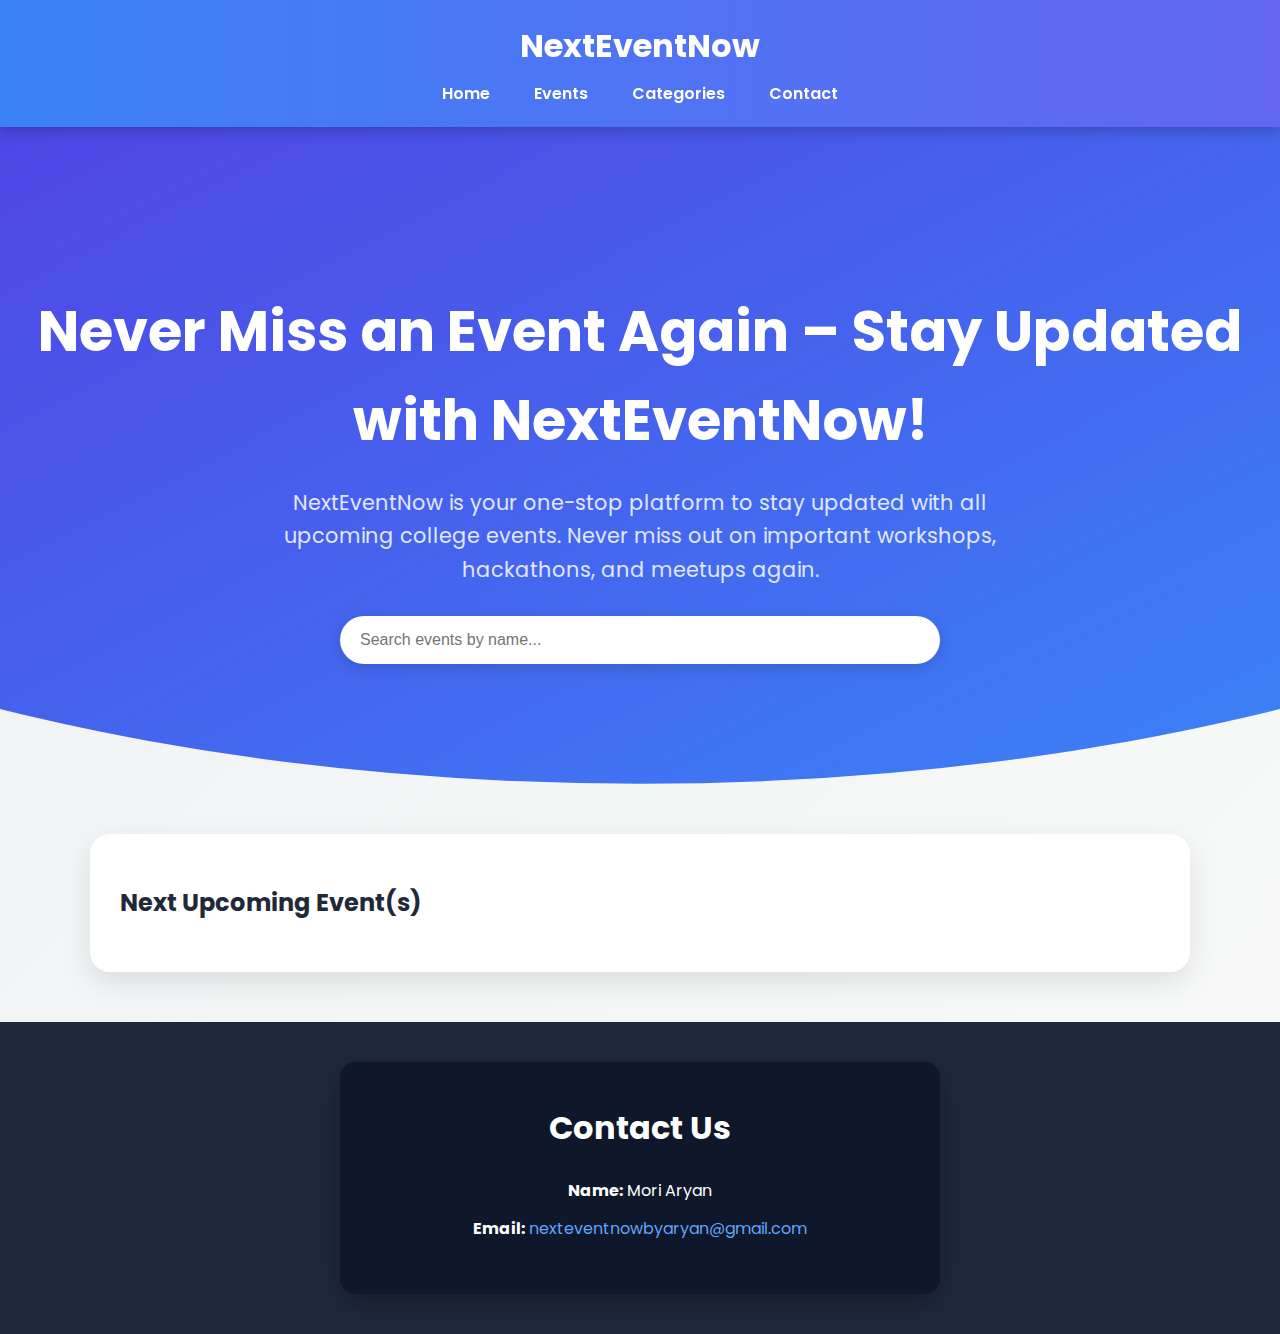
<file: Index.html>
<!DOCTYPE html>
<html lang="en">

<head>
    <!-- Google tag (gtag.js) -->
    <script async src="https://www.googletagmanager.com/gtag/js?id=G-BML5QKDYNY"></script>
    <meta charset="UTF-8">
    <meta name="viewport" content="width=device-width, initial-scale=1.0">
    <title>NextEventNow - Home</title>
    <link href="https://fonts.googleapis.com/css2?family=Poppins:wght@400;600;700&display=swap" rel="stylesheet">
    <style>
        html { scroll-behavior: smooth; }
        * { box-sizing: border-box; margin: 0; padding: 0; }
        body {
            font-family: 'Poppins', sans-serif;
            background: linear-gradient(135deg, #eef2f3, #f9f9f9);
            color: #1f2937;
            line-height: 1.6;
        }
        header {
            background: linear-gradient(to right, #3b82f6, #6366f1);
            color: #fff;
            padding: 20px 0;
            text-align: center;
            box-shadow: 0 4px 12px rgba(0, 0, 0, 0.2);
            position: sticky;
            top: 0;
            z-index: 1000;
        }
        nav ul {
            list-style: none;
            margin-top: 10px;
        }
        nav ul li {
            display: inline-block;
            margin: 0 20px;
        }
        nav ul li a {
            color: #fff;
            text-decoration: none;
            font-weight: 600;
            transition: color 0.3s ease;
        }
        nav ul li a:hover {
            color: #ffcd38;
        }

        .hero {
            display: flex;
            flex-direction: column;
            align-items: center;
            justify-content: center;
            padding: 160px 20px 120px;
            text-align: center;
            background: linear-gradient(to bottom right, #4f46e5, #3b82f6);
            color: #fff;
            clip-path: ellipse(100% 85% at 50% 15%);
        }
        .hero h2 {
            font-size: 3.5rem;
            font-weight: 700;
            margin-bottom: 20px;
        }
        .hero p {
            font-size: 1.3rem;
            max-width: 750px;
            margin-bottom: 30px;
            color: #e0e7ff;
        }
        .hero input {
            padding: 15px 20px;
            font-size: 1rem;
            border-radius: 50px;
            border: none;
            width: 90%;
            max-width: 600px;
            outline: none;
            box-shadow: 0 4px 15px rgba(0, 0, 0, 0.15);
            transition: box-shadow 0.3s ease;
        }
        .hero input:focus {
            box-shadow: 0 6px 25px rgba(0, 0, 0, 0.2);
        }

        .next-event, #search-results-section {
            background: #fff;
            padding: 50px 30px;
            margin: 50px auto;
            border-radius: 20px;
            width: 90%;
            max-width: 1100px;
            box-shadow: 0 10px 30px rgba(0, 0, 0, 0.1);
        }
        .event-card {
            background: #fdfdfd;
            padding: 30px;
            margin: 20px auto;
            border-radius: 12px;
            box-shadow: 0 8px 24px rgba(0, 0, 0, 0.08);
            transition: transform 0.3s ease;
            text-align: left;
            border-left: 6px solid #3b82f6;
        }
        .event-card.live { border-color: #22c55e; }
        .event-card.upcoming { border-color: #facc15; }
        .event-card.completed { border-color: #ef4444; }
        .event-card:hover { transform: translateY(-6px); }
        .event-card h3 { color: #1d4ed8; margin-bottom: 12px; font-size: 1.4rem; }
        .highlight { background-color: #fff176; padding: 0 4px; border-radius: 3px; }
        .countdown { font-weight: 600; color: #dc2626; margin-top: 12px; font-size: 1rem; }
        .status-label {
            font-size: 0.9rem;
            padding: 5px 12px;
            border-radius: 20px;
            color: #fff;
            display: inline-block;
            margin-bottom: 15px;
            font-weight: bold;
        }
        .status-live { background-color: #22c55e; }
        .status-upcoming { background-color: #facc15; color: #000; }
        .status-completed { background-color: #ef4444; }

        .contact-simple {
            background-color: #1e293b;
            color: white;
            padding: 80px 20px;
            text-align: center;
        }
        .contact-info {
            background: #0f172a;
            padding: 40px;
            border-radius: 15px;
            max-width: 600px;
            margin: auto;
            box-shadow: 0 8px 30px rgba(0, 0, 0, 0.3);
        }
        .contact-info h2 {
            font-size: 32px;
            margin-bottom: 25px;
            color: #fff;
        }
        .contact-info p {
            font-size: 16px;
            margin-bottom: 12px;
        }
        .contact-info a {
            color: #60a5fa;
            text-decoration: none;
        }
        .contact-info a:hover {
            text-decoration: underline;
        }
    </style>
</head>

<body>
<!-- body remains unchanged -->

<!-- body remains unchanged -->

<!-- body remains unchanged -->

<!-- body remains unchanged -->

    <header>
        <h1>NextEventNow</h1>
        <nav>
            <ul>
                <li><a href="Index.html">Home</a></li>
                <li><a href="Cards.html">Events</a></li>
                <li><a href="Cards.html">Categories</a></li>
                <li><a href="#contact">Contact</a></li>
            </ul>
        </nav>
    </header>

    <section class="hero">
        <h2>Never Miss an Event Again – Stay Updated with NextEventNow!</h2>
        <p>NextEventNow is your one-stop platform to stay updated with all upcoming college events. Never miss out on
            important workshops, hackathons, and meetups again.</p>
        <input type="text" id="search-input" placeholder="Search events by name...">
    </section>

    <section id="search-results-section" class="next-event" style="display:none; animation: fadeIn 0.5s ease;">
        <h2>Search Results</h2>
        <div id="search-results"></div>
    </section>

    <section class="next-event" id="next-event">
        <h2>Next Upcoming Event(s)</h2>
        <div id="event-container"></div>
    </section>

    <section class="contact-simple" id="contact" style="text-align:center; padding:40px 20px;">
        <div class="contact-info" style="max-width:600px; margin:auto;">
            <h2>Contact Us</h2>
            <p><strong>Name:</strong> Mori Aryan</p>
            <p><strong>Email:</strong> <a href="mailto:nexteventnowbyaryan@gmail.com">nexteventnowbyaryan@gmail.com</a></p>
        </div>
    </section>

    <script>
        function getEventStatus(start, end) {
            const now = new Date();
            const startTime = new Date(start);
            const endTime = new Date(end);
            if (now >= startTime && now <= endTime) return "live";
            if (now < startTime) return "upcoming";
            return "completed";
        }

        function highlightMatch(name, term) {
            const regex = new RegExp(`\\b(${term})`, 'i');
            return name.replace(regex, '<span class="highlight">$1</span>');
        }

        async function fetchAndDisplayNextEvent(searchTerm = "") {
            const response = await fetch("https://docs.google.com/spreadsheets/d/e/2PACX-1vQz3J3EFI3-Iug1xQbPG4FnqjpIpEuGP59G1jV49WwjM6m3fAb1OokdLCaKybP93ulJI1-5YAX7oOAi/pub?gid=1367055444&single=true&output=csv");
            const data = await response.text();
            const rows = data.trim().split('\n').slice(1);
            const events = rows.map(row => {
                const [name, start, end, venue] = row.split(',');
                return { name, start, end, venue };
            });

            const now = new Date().getTime();
            const upcomingEvents = events.filter(event => new Date(event.start).getTime() > now);
            upcomingEvents.sort((a, b) => new Date(a.start) - new Date(b.start));

            const container = document.getElementById("event-container");
            container.innerHTML = "";

            if (upcomingEvents.length > 0) {
                const earliestTime = new Date(upcomingEvents[0].start).getTime();
                const nextEvents = upcomingEvents.filter(event => new Date(event.start).getTime() === earliestTime);

                nextEvents.forEach(event => {
                    const status = getEventStatus(event.start, event.end);
                    const card = document.createElement("div");
                    card.className = `event-card ${status}`;
                    card.innerHTML = `
                        <span class="status-label status-${status}">${status.toUpperCase()}</span>
                        <h3>📌 ${event.name}</h3>
                        <p>📅 ${new Date(event.start).toLocaleString()}</p>
                        <p>📍 ${event.venue}</p>
                        <p class="countdown" data-time="${event.start}"></p>
                    `;
                    container.appendChild(card);
                });
            }
        }

        function updateCountdown() {
            document.querySelectorAll(".countdown").forEach(timer => {
                const eventTime = new Date(timer.getAttribute("data-time")).getTime();
                const now = new Date().getTime();
                const timeDiff = eventTime - now;

                if (timeDiff < 0) {
                    timer.innerText = "🎉 Event has started!";
                } else {
                    const days = Math.floor(timeDiff / (1000 * 60 * 60 * 24));
                    const hours = Math.floor((timeDiff % (1000 * 60 * 60 * 24)) / (1000 * 60 * 60));
                    const minutes = Math.floor((timeDiff % (1000 * 60 * 60)) / (1000 * 60));
                    const seconds = Math.floor((timeDiff % (1000 * 60)) / 1000);
                    timer.innerText = `⏳ ${days}d ${hours}h ${minutes}m ${seconds}s left`;
                }
            });
        }

        document.getElementById("search-input").addEventListener("input", async (e) => {
            const searchTerm = e.target.value.trim();
            const section = document.getElementById("search-results-section");

            if (!searchTerm) {
                section.style.display = "none";
                return;
            }

            const response = await fetch("https://docs.google.com/spreadsheets/d/e/2PACX-1vQz3J3EFI3-Iug1xQbPG4FnqjpIpEuGP59G1jV49WwjM6m3fAb1OokdLCaKybP93ulJI1-5YAX7oOAi/pub?gid=1367055444&single=true&output=csv");
            const data = await response.text();
            const rows = data.trim().split('\n').slice(1);
            const allEvents = rows.map(row => {
                const [name, start, end, venue] = row.split(',');
                return { name, start, end, venue };
            });

            const filtered = allEvents.filter(event =>
                event.name.toLowerCase().split(" ").some(word => word.startsWith(searchTerm.toLowerCase()))
            );

            const resultContainer = document.getElementById("search-results");
            resultContainer.innerHTML = "";

            if (filtered.length > 0) {
                filtered.forEach(event => {
                    const status = getEventStatus(event.start, event.end);
                    const card = document.createElement("div");
                    card.className = `event-card ${status}`;
                    card.innerHTML = `
                        <span class="status-label status-${status}">${status.toUpperCase()}</span>
                        <h3>📌 ${highlightMatch(event.name, searchTerm)}</h3>
                        <p>📅 ${new Date(event.start).toLocaleString()}</p>
                        <p>📍 ${event.venue}</p>
                    `;
                    resultContainer.appendChild(card);
                });
            } else {
                resultContainer.innerHTML = `<p>No events found matching your search.</p>`;
            }
            section.style.display = "block";
        });

        fetchAndDisplayNextEvent();
        setInterval(updateCountdown, 1000);
    </script>
</body>

</html>
</file>
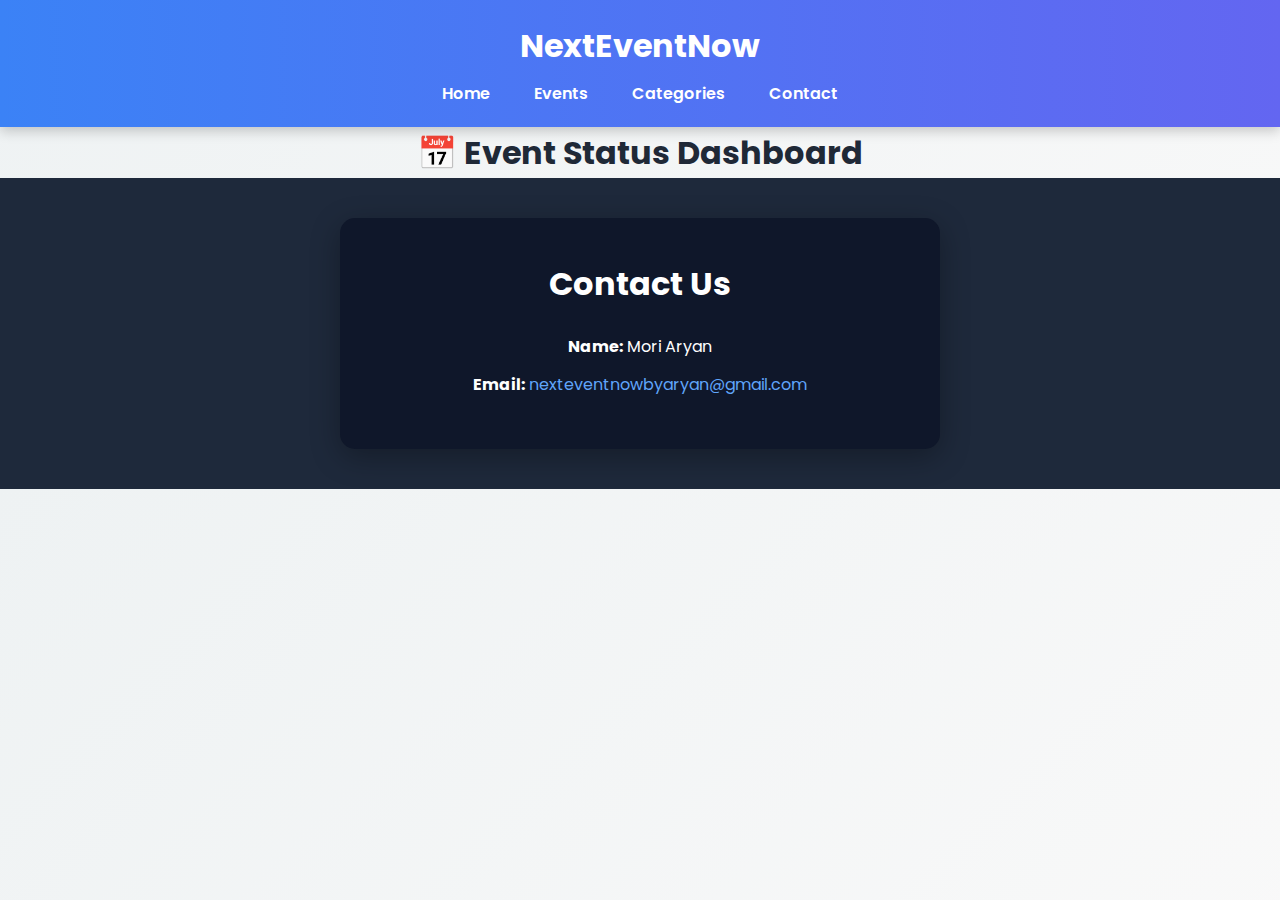
<file: Cards.html>
<!DOCTYPE html>
<html lang="en">

<head>
    <meta charset="UTF-8">
    <meta name="viewport" content="width=device-width, initial-scale=1.0">
    <title>Event Status</title>
    <link href="https://fonts.googleapis.com/css2?family=Poppins:wght@400;600;700&display=swap" rel="stylesheet">
    <style>
        * {
            box-sizing: border-box;
            margin: 0;
            padding: 0;
        }

        body {
            font-family: 'Poppins', sans-serif;
            background: linear-gradient(135deg, #eef2f3, #f9f9f9);
            color: #1f2937;
            line-height: 1.6;
            padding: 0;
            text-align: center;
        }


        @keyframes fadeDown {
            from {
                transform: translateY(-20px);
                opacity: 0;
            }
            to {
                transform: translateY(0);
                opacity: 1;
            }
        }

        header {
            background: linear-gradient(to right, #3b82f6, #6366f1);
            color: #fff;
            padding: 20px 0;
            text-align: center;
            box-shadow: 0 4px 12px rgba(0, 0, 0, 0.2);
            position: sticky;
            top: 0;
            z-index: 1000;
        }
        nav ul {
            list-style: none;
            margin-top: 10px;
        }
        nav ul li {
            display: inline-block;
            margin: 0 20px;
        }
        nav ul li a {
            color: #fff;
            text-decoration: none;
            font-weight: 600;
            transition: color 0.3s ease;
        }
        nav ul li a:hover {
            color: #ffcd38;
        }

        .event-section {
            margin-bottom: 50px;
            background: #fff;
            border-radius: 16px;
            padding: 30px 20px;
            box-shadow: 0 8px 20px rgba(0, 0, 0, 0.05);
            max-width: 1300px;
            margin-left: auto;
            margin-right: auto;
        }

        .section-header {
            display: flex;
            justify-content: space-between;
            align-items: center;
            margin-bottom: 20px;
        }

        .section-header h2 {
            margin: 0;
            font-size: 1.6rem;
            color: #1e40af;
        }

        .show-toggle-btn {
            background-color: #3b82f6;
            border: none;
            color: #fff;
            padding: 8px 16px;
            border-radius: 20px;
            font-size: 0.9rem;
            cursor: pointer;
            transition: background 0.3s ease;
        }

        .show-toggle-btn:hover {
            background-color: #2563eb;
        }

        .event-cards {
            display: flex;
            flex-wrap: wrap;
            justify-content: space-between;
            gap: 20px;
        }

        .event {
            flex: 1 1 calc(25% - 2rem);
            background-color: #fdfdfd;
            padding: 20px;
            border-radius: 12px;
            box-shadow: 0 8px 24px rgba(0, 0, 0, 0.08);
            transition: transform 0.3s ease;
            text-align: left;
            border-left: 6px solid #3b82f6;
            min-width: 250px;
        }

        .event:hover {
            transform: translateY(-6px);
        }

        .event strong {
            font-size: 1.1rem;
            color: #1e293b;
        }

        .event.live {
            border-color: #22c55e;
        }

        .event.upcoming {
            border-color: #facc15;
        }

        .event.completed {
            border-color: #ef4444;
        }

        .event small,
        .event p {
            font-size: 0.9rem;
            line-height: 1.4;
            display: block;
            margin: 4px 0;
        }

        .contact-simple {
            background-color: #1e293b;
            color: white;
            padding: 80px 20px;
            text-align: center;
        }
        .contact-info {
            background: #0f172a;
            padding: 40px;
            border-radius: 15px;
            max-width: 600px;
            margin: auto;
            box-shadow: 0 8px 30px rgba(0, 0, 0, 0.3);
        }
        .contact-info h2 {
            font-size: 32px;
            margin-bottom: 25px;
            color: #fff;
        }
        .contact-info p {
            font-size: 16px;
            margin-bottom: 12px;
        }
        .contact-info a {
            color: #60a5fa;
            text-decoration: none;
        }
        .contact-info a:hover {
            text-decoration: underline;
        }

        @keyframes fadeUp {
            from {
                transform: translateY(20px);
                opacity: 0;
            }
            to {
                transform: translateY(0);
                opacity: 1;
            }
        }

        footer h2 {
            font-size: 1.5rem;
            margin-bottom: 10px;
        }

        footer a {
            color: #60a5fa;
            text-decoration: none;
        }

        footer a:hover {
            text-decoration: underline;
        }

        @media screen and (max-width: 1200px) {
            .event {
                width: calc(33.333% - 20px);
            }
        }

        @media screen and (max-width: 900px) {
            .event {
                width: calc(50% - 20px);
            }
        }

        @media screen and (max-width: 600px) {
            .event {
                width: 100%;
            }
        }
    </style>
</head>

<body>
    <header>
        <h1>NextEventNow</h1>
        <nav>
            <ul>
                <li><a href="Index.html">Home</a></li>
                <li><a href="Cards.html">Events</a></li>
                <li><a href="Cards.html">Categories</a></li>
                <li><a href="#contact">Contact</a></li>
            </ul>
        </nav>
    </header>

    <h1>📅 Event Status Dashboard</h1>
    <div id="event-container"></div>

    <section class="contact-simple" id="contact" style="text-align:center; padding:40px 20px;">
        <div class="contact-info" style="max-width:600px; margin:auto;">
            <h2>Contact Us</h2>
            <p><strong>Name:</strong> Mori Aryan</p>
            <p><strong>Email:</strong> <a href="mailto:nexteventnowbyaryan@gmail.com">nexteventnowbyaryan@gmail.com</a></p>
        </div>
    </section>

    <script>
        async function fetchEvents() {
            const response = await fetch("https://docs.google.com/spreadsheets/d/e/2PACX-1vQz3J3EFI3-Iug1xQbPG4FnqjpIpEuGP59G1jV49WwjM6m3fAb1OokdLCaKybP93ulJI1-5YAX7oOAi/pub?gid=1367055444&single=true&output=csv");
            const data = await response.text();
            const rows = data.trim().split('\n').slice(1);
            const events = rows.map(row => {
                const [name, start, end, venue, organizer] = row.split(',');
                return { name, start, end, venue, organizer };
            });
            displayEvents(events);
        }

        function displayEvents(events) {
            const container = document.getElementById('event-container');
            container.innerHTML = '';
            const now = new Date();

            const sections = { upcoming: [], live: [], completed: [] };

            events.forEach(event => {
                const start = new Date(event.start);
                const end = new Date(event.end);
                if (now > end) sections.completed.push(event);
                else if (now >= start && now <= end) sections.live.push(event);
                else sections.upcoming.push(event);
            });

            sections.upcoming.sort((a, b) => new Date(a.start) - new Date(b.start));
            sections.live.sort((a, b) => new Date(a.start) - new Date(b.start));
            sections.completed.sort((a, b) => new Date(b.start) - new Date(a.start));

            Object.entries(sections).forEach(([status, list]) => {
                const sectionDiv = document.createElement('div');
                sectionDiv.className = 'event-section';

                const sectionHeader = document.createElement('div');
                sectionHeader.className = 'section-header';

                const toggleBtn = document.createElement('button');
                toggleBtn.className = 'show-toggle-btn';
                toggleBtn.innerText = 'Show All';

                sectionHeader.innerHTML = `<h2>${status.charAt(0).toUpperCase() + status.slice(1)} Events</h2>`;
                sectionHeader.appendChild(toggleBtn);

                const cardsContainer = document.createElement('div');
                cardsContainer.className = 'event-cards';

                list.forEach((event, index) => {
                    const startDate = new Date(event.start);
                    const endDate = new Date(event.end);
                    const formattedDate = startDate.toLocaleDateString("en-US", {
                        weekday: 'long', year: 'numeric', month: 'long', day: 'numeric'
                    });
                    const startTime = startDate.toLocaleTimeString("en-US", {
                        hour: 'numeric', minute: '2-digit'
                    });
                    const endTime = endDate.toLocaleTimeString("en-US", {
                        hour: 'numeric', minute: '2-digit'
                    });

                    const eventDiv = document.createElement('div');
                    eventDiv.className = `event ${status}`;
                    eventDiv.innerHTML = `
                        <strong style="font-size: 1.2rem;">${event.name}</strong><br><br>
                        <strong>Date :-</strong> ${formattedDate}<br>
                        <strong>Time :-</strong> ${startTime} to ${endTime}<br>
                        <strong>Venue :-</strong> ${event.venue}<br>
                        <strong>Organizer :-</strong> ${event.organizer || 'N/A'}`;
                    if (index >= 8) eventDiv.style.display = 'none';
                    cardsContainer.appendChild(eventDiv);
                });

                toggleBtn.addEventListener('click', () => {
                    const allCards = cardsContainer.querySelectorAll('.event');
                    const expanded = toggleBtn.innerText === 'Show All';
                    allCards.forEach((card, index) => {
                        card.style.display = expanded || index < 6 ? 'block' : 'none';
                    });
                    toggleBtn.innerText = expanded ? 'Show Less' : 'Show All';
                });

                sectionDiv.appendChild(sectionHeader);
                sectionDiv.appendChild(cardsContainer);
                container.appendChild(sectionDiv);
            });
        }

        fetchEvents();
    </script>
</body>

</html>
</file>
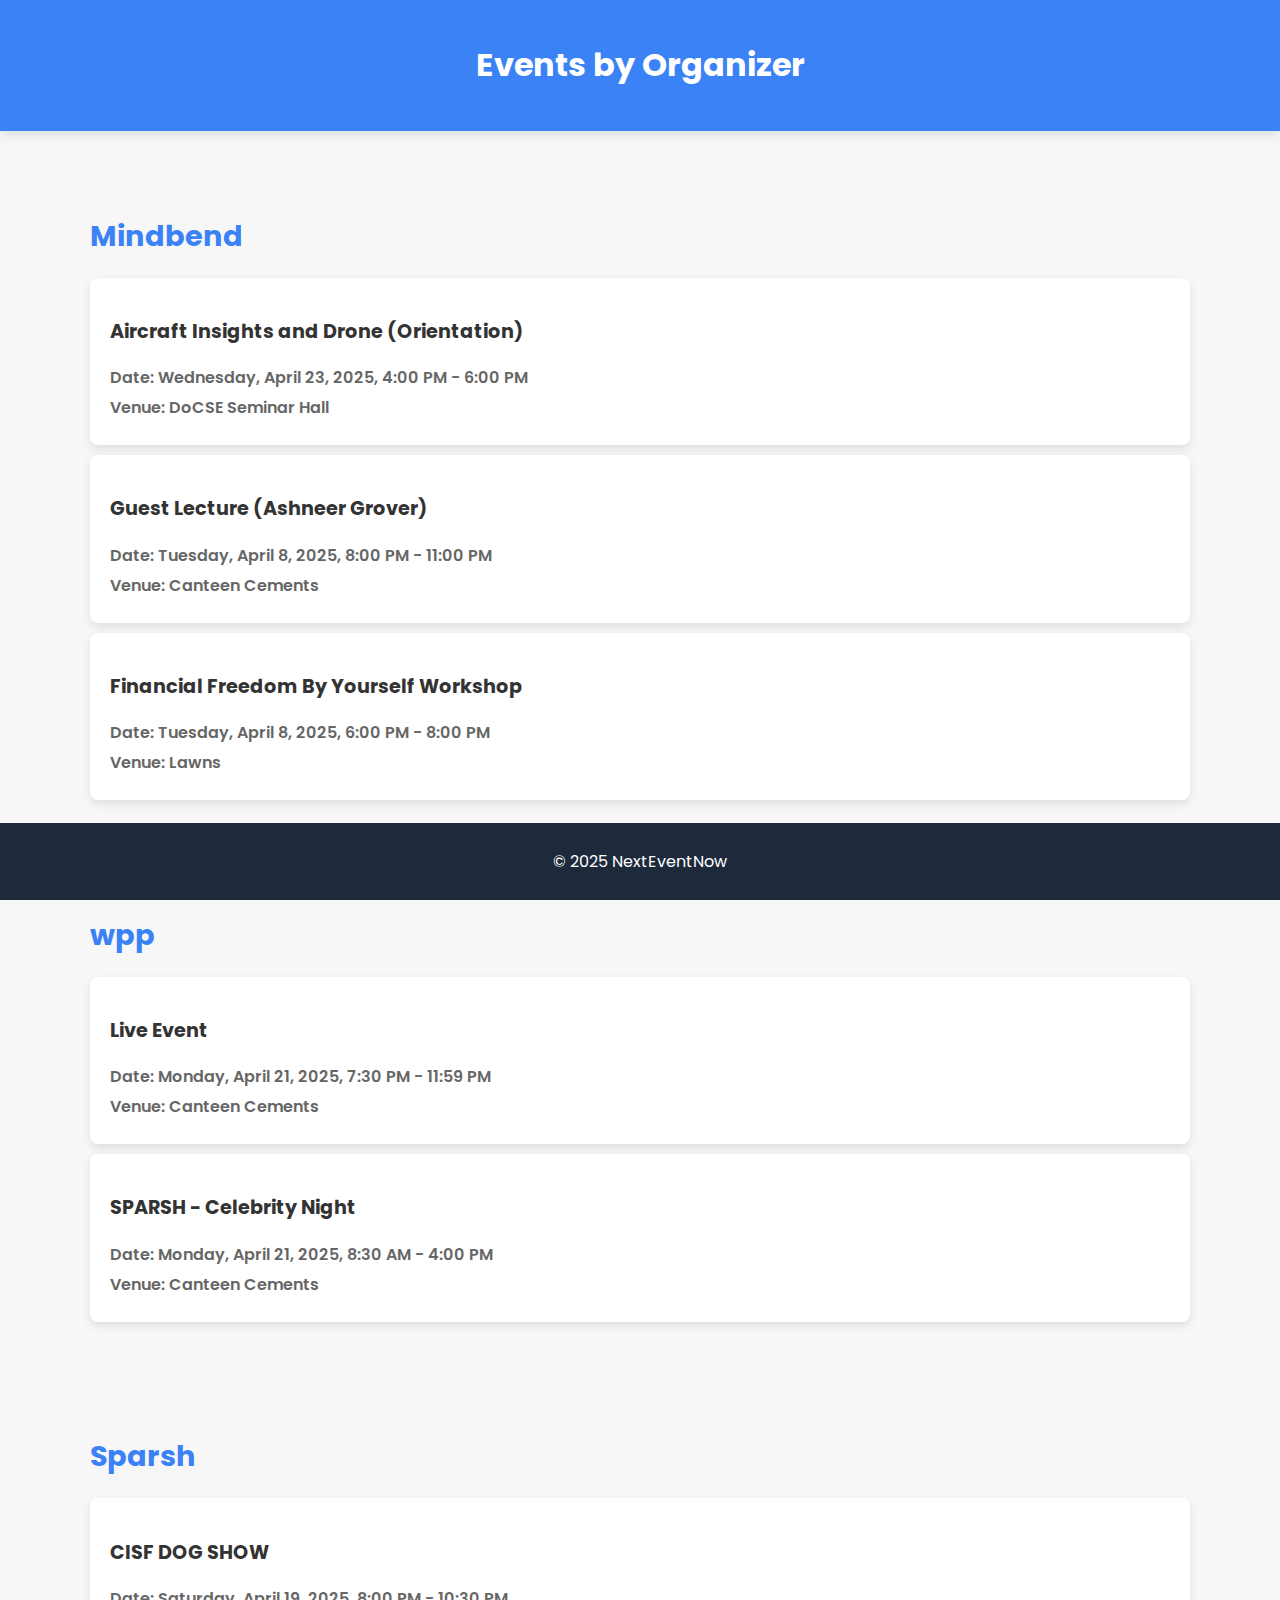
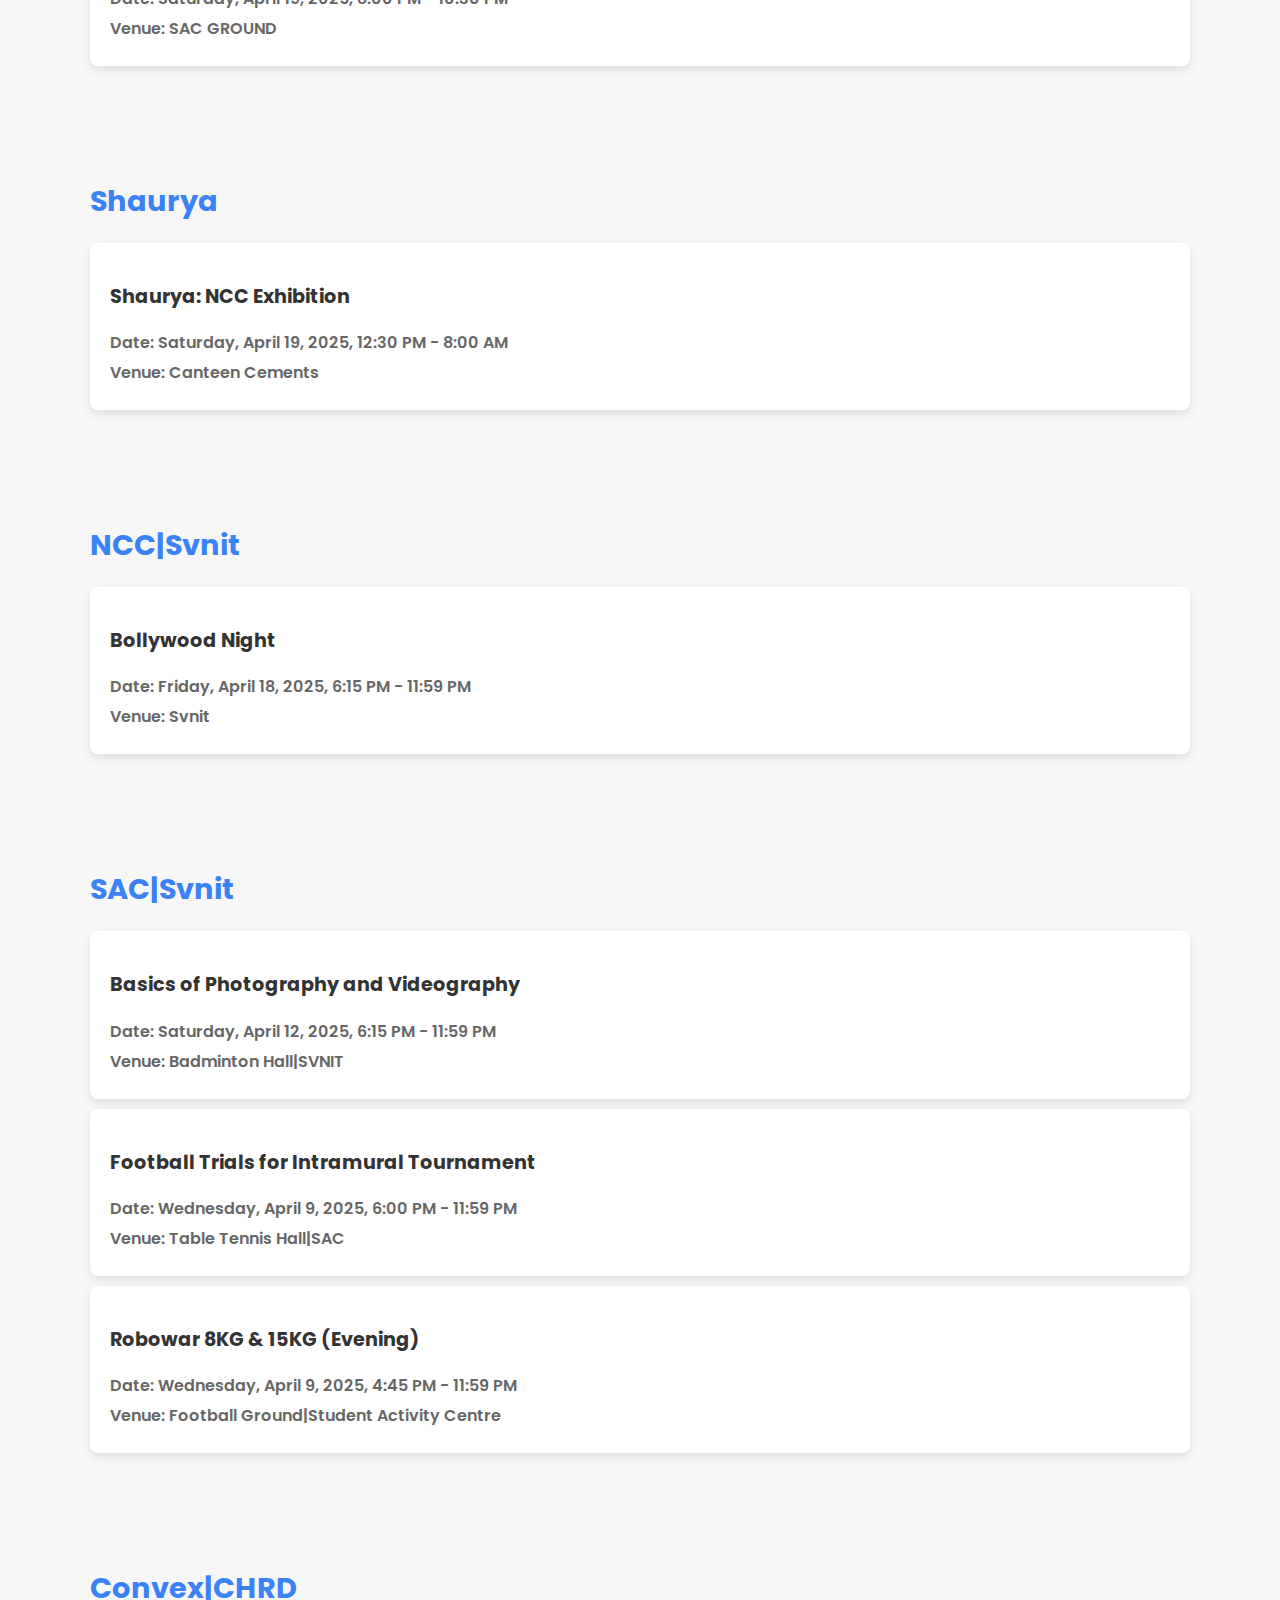
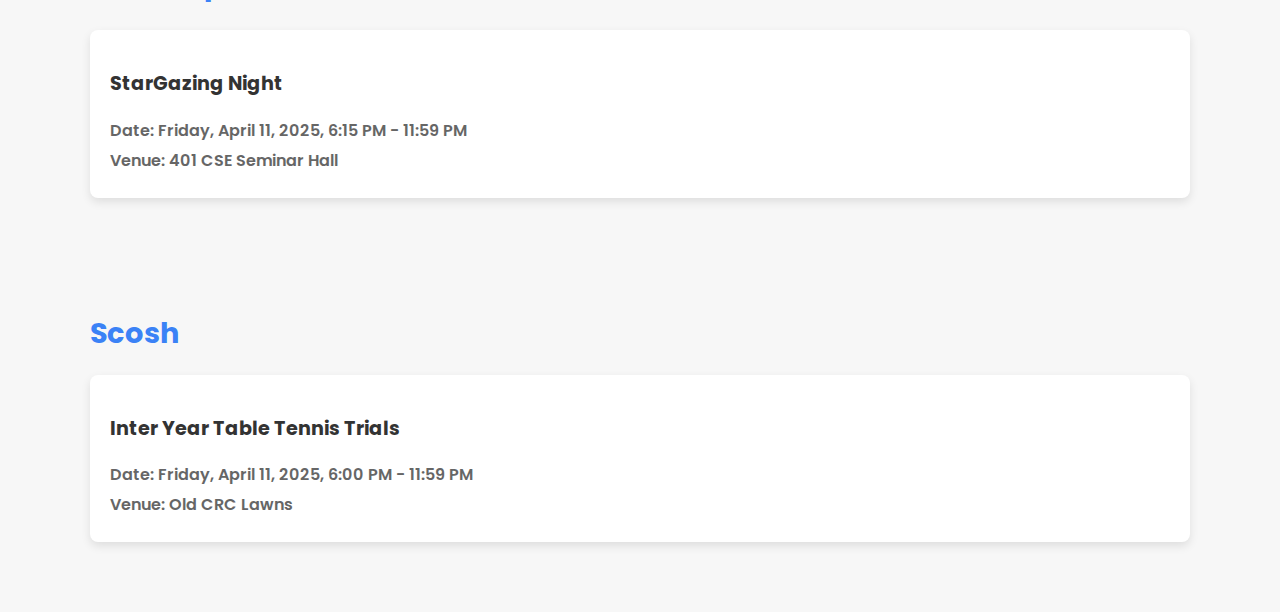
<file: Categories.html>
<!DOCTYPE html>
<html lang="en">

<head>
    <!-- Google tag (gtag.js) -->
    <script async src="https://www.googletagmanager.com/gtag/js?id=G-BML5QKDYNY"></script>
    <script>
        window.dataLayer = window.dataLayer || [];
        function gtag(){ dataLayer.push(arguments); }
        gtag('js', new Date());
      
        gtag('config', 'G-BML5QKDYNY');
      </script>
      
    <meta charset="UTF-8">
    <meta name="viewport" content="width=device-width, initial-scale=1.0">
    <title>Events by Organizer</title>
    <link href="https://fonts.googleapis.com/css2?family=Poppins:wght@400;600;700&display=swap" rel="stylesheet">
    <style>
        body {
            font-family: 'Poppins', sans-serif;
            background-color: #f7f7f7;
            color: #333;
            margin: 0;
            padding: 0;
        }

        header {
            background-color: #3b82f6;
            color: white;
            padding: 20px;
            text-align: center;
            box-shadow: 0 4px 10px rgba(0, 0, 0, 0.1);
        }

        section {
            margin: 40px auto;
            padding: 20px;
            max-width: 1100px;
        }

        h2 {
            font-size: 1.5rem;
            color: #3b82f6;
            margin-bottom: 10px;
        }

        .event-card {
            background-color: white;
            padding: 20px;
            margin: 10px 0;
            border-radius: 8px;
            box-shadow: 0 4px 10px rgba(0, 0, 0, 0.1);
        }

        .event-card h3 {
            font-size: 1.2rem;
            color: #333;
        }

        .event-card p {
            font-size: 1rem;
            color: #666;
            margin: 5px 0;
        }

        .event-card .time, .event-card .venue {
            font-weight: 600;
        }

        .organizer-title {
            font-size: 1.8rem;
            color: #3b82f6;
            margin-bottom: 20px;
        }

        footer {
            background-color: #1e293b;
            color: white;
            text-align: center;
            padding: 10px 0;
            position: fixed;
            bottom: 0;
            width: 100%;
        }
    </style>
</head>

<body>

    <header>
        <h1>Events by Organizer</h1>
    </header>

    <!-- Mindbend Section -->
    <section>
        <h2 class="organizer-title">Mindbend</h2>
        <div class="event-card">
            <h3>Aircraft Insights and Drone (Orientation)</h3>
            <p class="time">Date: Wednesday, April 23, 2025, 4:00 PM - 6:00 PM</p>
            <p class="venue">Venue: DoCSE Seminar Hall</p>
        </div>
        <div class="event-card">
            <h3>Guest Lecture (Ashneer Grover)</h3>
            <p class="time">Date: Tuesday, April 8, 2025, 8:00 PM - 11:00 PM</p>
            <p class="venue">Venue: Canteen Cements</p>
        </div>
        <div class="event-card">
            <h3>Financial Freedom By Yourself Workshop</h3>
            <p class="time">Date: Tuesday, April 8, 2025, 6:00 PM - 8:00 PM</p>
            <p class="venue">Venue: Lawns</p>
        </div>
    </section>

    <!-- wpp Section -->
    <section>
        <h2 class="organizer-title">wpp</h2>
        <div class="event-card">
            <h3>Live Event</h3>
            <p class="time">Date: Monday, April 21, 2025, 7:30 PM - 11:59 PM</p>
            <p class="venue">Venue: Canteen Cements</p>
        </div>
        <div class="event-card">
            <h3>SPARSH - Celebrity Night</h3>
            <p class="time">Date: Monday, April 21, 2025, 8:30 AM - 4:00 PM</p>
            <p class="venue">Venue: Canteen Cements</p>
        </div>
    </section>

    <!-- sparsh Section -->
    <section>
        <h2 class="organizer-title">Sparsh</h2>
        <div class="event-card">
            <h3>CISF DOG SHOW</h3>
            <p class="time">Date: Saturday, April 19, 2025, 8:00 PM - 10:30 PM</p>
            <p class="venue">Venue: SAC GROUND</p>
        </div>
    </section>

    <!-- shaurya Section -->
    <section>
        <h2 class="organizer-title">Shaurya</h2>
        <div class="event-card">
            <h3>Shaurya: NCC Exhibition</h3>
            <p class="time">Date: Saturday, April 19, 2025, 12:30 PM - 8:00 AM</p>
            <p class="venue">Venue: Canteen Cements</p>
        </div>
    </section>

    <!-- NCC|Svnit Section -->
    <section>
        <h2 class="organizer-title">NCC|Svnit</h2>
        <div class="event-card">
            <h3>Bollywood Night</h3>
            <p class="time">Date: Friday, April 18, 2025, 6:15 PM - 11:59 PM</p>
            <p class="venue">Venue: Svnit</p>
        </div>
    </section>

    <!-- SAC|Svnit Section -->
    <section>
        <h2 class="organizer-title">SAC|Svnit</h2>
        <div class="event-card">
            <h3>Basics of Photography and Videography</h3>
            <p class="time">Date: Saturday, April 12, 2025, 6:15 PM - 11:59 PM</p>
            <p class="venue">Venue: Badminton Hall|SVNIT</p>
        </div>
        <div class="event-card">
            <h3>Football Trials for Intramural Tournament</h3>
            <p class="time">Date: Wednesday, April 9, 2025, 6:00 PM - 11:59 PM</p>
            <p class="venue">Venue: Table Tennis Hall|SAC</p>
        </div>
        <div class="event-card">
            <h3>Robowar 8KG & 15KG (Evening)</h3>
            <p class="time">Date: Wednesday, April 9, 2025, 4:45 PM - 11:59 PM</p>
            <p class="venue">Venue: Football Ground|Student Activity Centre</p>
        </div>
    </section>

    <!-- Convex|CHRD Section -->
    <section>
        <h2 class="organizer-title">Convex|CHRD</h2>
        <div class="event-card">
            <h3>StarGazing Night</h3>
            <p class="time">Date: Friday, April 11, 2025, 6:15 PM - 11:59 PM</p>
            <p class="venue">Venue: 401 CSE Seminar Hall</p>
        </div>
    </section>

    <!-- Scosh Section -->
    <section>
        <h2 class="organizer-title">Scosh</h2>
        <div class="event-card">
            <h3>Inter Year Table Tennis Trials</h3>
            <p class="time">Date: Friday, April 11, 2025, 6:00 PM - 11:59 PM</p>
            <p class="venue">Venue: Old CRC Lawns</p>
        </div>
    </section>

    <footer>
        <p>&copy; 2025 NextEventNow</p>
    </footer>

</body>

</html>
</file>
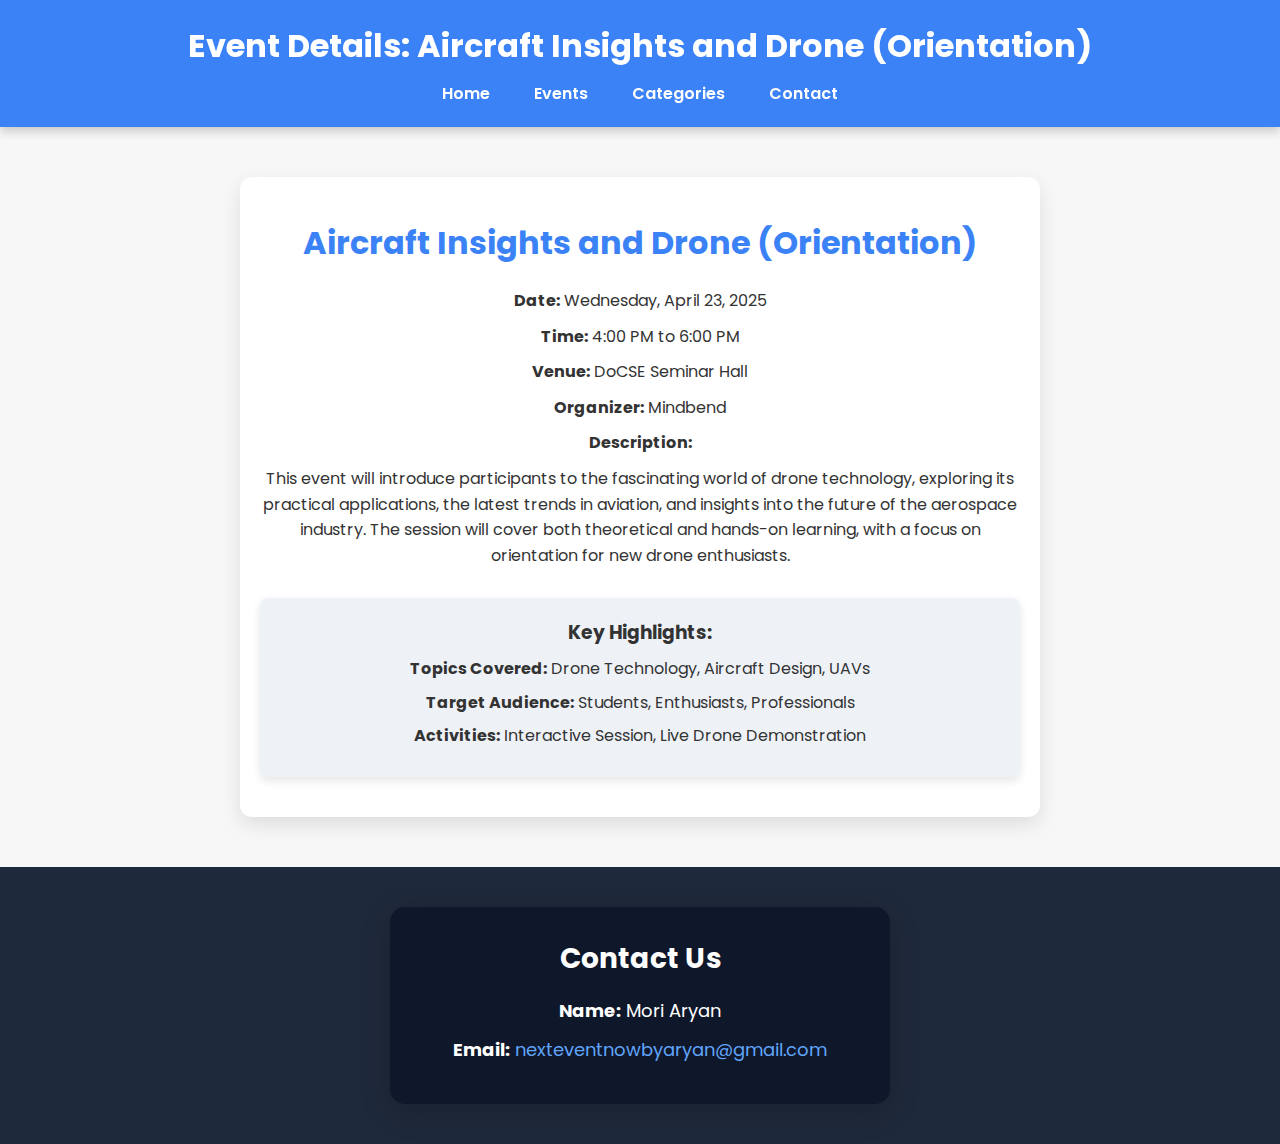
<file: event-details.html>
<!DOCTYPE html>
<html lang="en">

<head>
  <!-- Google tag (gtag.js) -->
  <script async src="https://www.googletagmanager.com/gtag/js?id=G-BML5QKDYNY"></script>
    <meta charset="UTF-8">
    <meta name="viewport" content="width=device-width, initial-scale=1.0">
    <title>Event Details: Aircraft Insights and Drone (Orientation)</title>
    <link href="https://fonts.googleapis.com/css2?family=Poppins:wght@400;600;700&display=swap" rel="stylesheet">
    <style>
        * {
            box-sizing: border-box;
            margin: 0;
            padding: 0;
        }

        body {
            font-family: 'Poppins', sans-serif;
            background-color: #f7f7f7;
            color: #333;
            line-height: 1.6;
            padding: 0;
            text-align: center;
        }

        header {
            background-color: #3b82f6;
            color: white;
            padding: 20px 0;
            box-shadow: 0 4px 10px rgba(0, 0, 0, 0.2);
            position: sticky;
            top: 0;
            z-index: 1000;
        }

        nav ul {
            list-style: none;
            margin-top: 10px;
        }

        nav ul li {
            display: inline-block;
            margin: 0 20px;
        }

        nav ul li a {
            color: white;
            text-decoration: none;
            font-weight: 600;
            transition: color 0.3s ease;
        }

        nav ul li a:hover {
            color: #ffcd38;
        }

        .event-details {
            background-color: white;
            padding: 40px 20px;
            max-width: 800px;
            margin: 50px auto;
            border-radius: 12px;
            box-shadow: 0 8px 20px rgba(0, 0, 0, 0.1);
        }

        .event-details h2 {
            color: #3b82f6;
            font-size: 2rem;
            margin-bottom: 20px;
        }

        .event-details p {
            font-size: 1rem;
            margin-bottom: 10px;
        }

        .event-details .event-info {
            margin-top: 30px;
            padding: 20px;
            background-color: #eef2f7;
            border-radius: 8px;
            box-shadow: 0 4px 10px rgba(0, 0, 0, 0.1);
        }

        .event-details .event-info p {
            margin: 8px 0;
        }

        .contact {
            background-color: #1e293b;
            color: white;
            padding: 40px 20px;
            margin-top: 50px;
            text-align: center;
        }

        .contact-info {
            background-color: #0f172a;
            padding: 30px;
            max-width: 500px;
            margin: auto;
            border-radius: 15px;
            box-shadow: 0 8px 30px rgba(0, 0, 0, 0.2);
        }

        .contact-info h3 {
            font-size: 28px;
            margin-bottom: 15px;
            color: #fff;
        }

        .contact-info p {
            font-size: 18px;
            margin-bottom: 10px;
        }

        .contact-info a {
            color: #60a5fa;
            text-decoration: none;
        }

        .contact-info a:hover {
            text-decoration: underline;
        }
    </style>
</head>

<body>
    <header>
        <h1>Event Details: Aircraft Insights and Drone (Orientation)</h1>
        <nav>
            <ul>
                <li><a href="Index.html">Home</a></li>
                <li><a href="Cards.html">Events</a></li>
                <li><a href="Categories.html">Categories</a></li>
                <li><a href="#contact">Contact</a></li>
            </ul>
        </nav>
    </header>

    <div class="event-details">
        <h2>Aircraft Insights and Drone (Orientation)</h2>
        <p><strong>Date:</strong> Wednesday, April 23, 2025</p>
        <p><strong>Time:</strong> 4:00 PM to 6:00 PM</p>
        <p><strong>Venue:</strong> DoCSE Seminar Hall</p>
        <p><strong>Organizer:</strong> Mindbend</p>
        <p><strong>Description:</strong></p>
        <p>This event will introduce participants to the fascinating world of drone technology, exploring its practical applications, the latest trends in aviation, and insights into the future of the aerospace industry. The session will cover both theoretical and hands-on learning, with a focus on orientation for new drone enthusiasts.</p>
        <div class="event-info">
            <h3>Key Highlights:</h3>
            <p><strong>Topics Covered:</strong> Drone Technology, Aircraft Design, UAVs</p>
            <p><strong>Target Audience:</strong> Students, Enthusiasts, Professionals</p>
            <p><strong>Activities:</strong> Interactive Session, Live Drone Demonstration</p>
        </div>
    </div>

    <section class="contact" id="contact">
        <div class="contact-info">
            <h3>Contact Us</h3>
            <p><strong>Name:</strong> Mori Aryan</p>
            <p><strong>Email:</strong> <a href="mailto:nexteventnowbyaryan@gmail.com">nexteventnowbyaryan@gmail.com</a></p>
        </div>
    </section>
</body>

</html>
</file>
